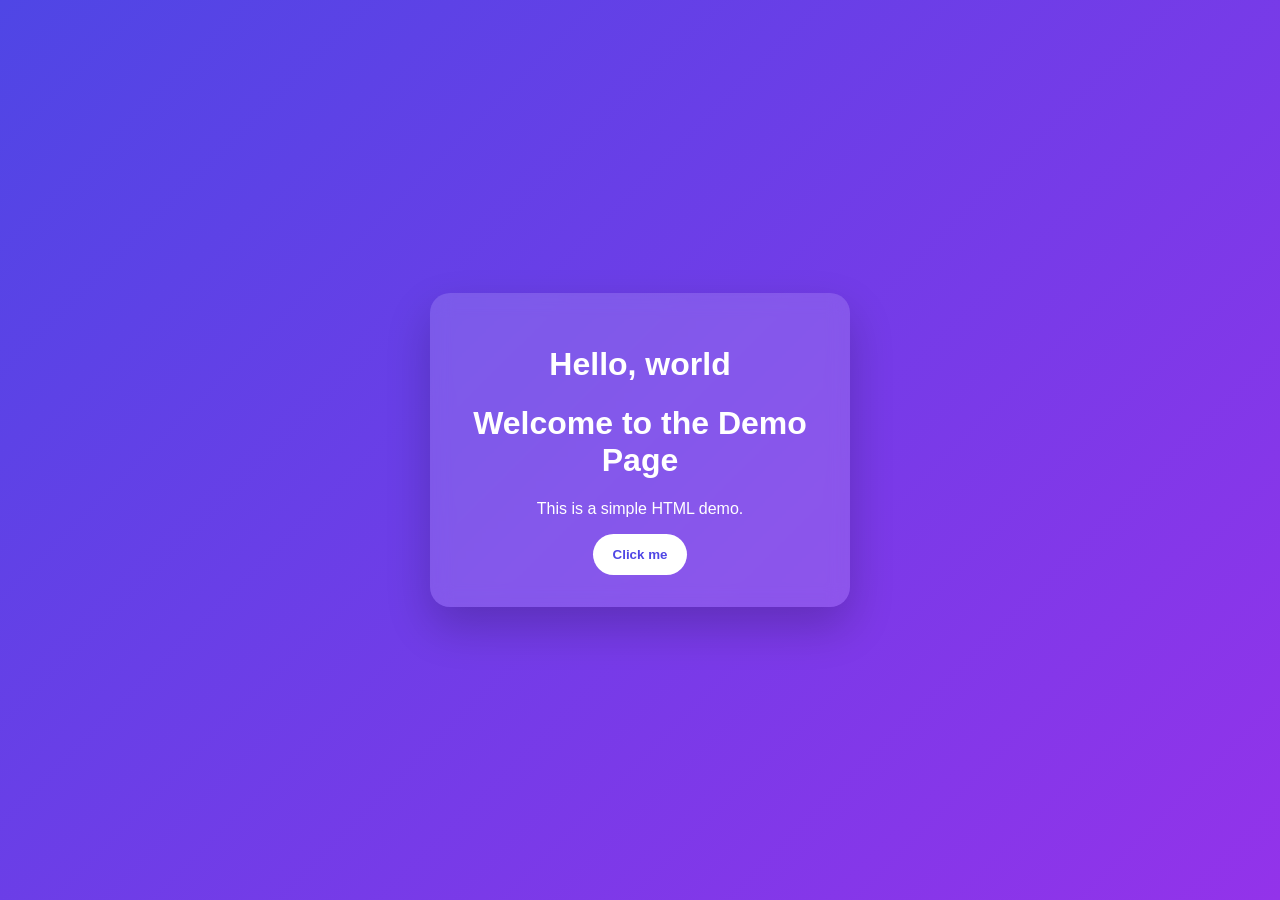
<file: index.html>
<!DOCTYPE html>
<html lang="en">
<head>
	<meta charset="UTF-8" />
	<meta name="viewport" content="width=device-width, initial-scale=1.0" />
	<title>Demo Page</title>
	<style>
		* { box-sizing: border-box; }
		body {
			margin: 0;
			min-height: 100vh;
			display: grid;
			place-items: center;
			font-family: Arial, sans-serif;
			color: #fff;
			background: linear-gradient(135deg, #4f46e5, #9333ea);
		}
		.card {
			width: min(90%, 420px);
			padding: 2rem;
			text-align: center;
			border-radius: 20px;
			background: rgba(255, 255, 255, 0.14);
			box-shadow: 0 20px 45px rgba(0, 0, 0, 0.2);
			backdrop-filter: blur(10px);   
		}
		button {
			border: 0;
			padding: 0.8rem 1.2rem;
			border-radius: 999px;
			color: #4f46e5;
			background: #fff;
			cursor: pointer;
			font-weight: bold;
		}
		button:hover { transform: translateY(-2px); }
	</style>
</head>
<body>
	<main class="card">
		<h1>Hello, world</h1>
		<h1>Welcome to the Demo Page</h1>
		<p id="message">This is a simple HTML demo.</p>
		<button id="actionButton">Click me</button>
	</main>

	<script>
		document.getElementById('actionButton').addEventListener('click', () => {
			document.getElementById('message').textContent = 'Button clicked successfully!';
		});
	</script>
</body>
</html>
</file>
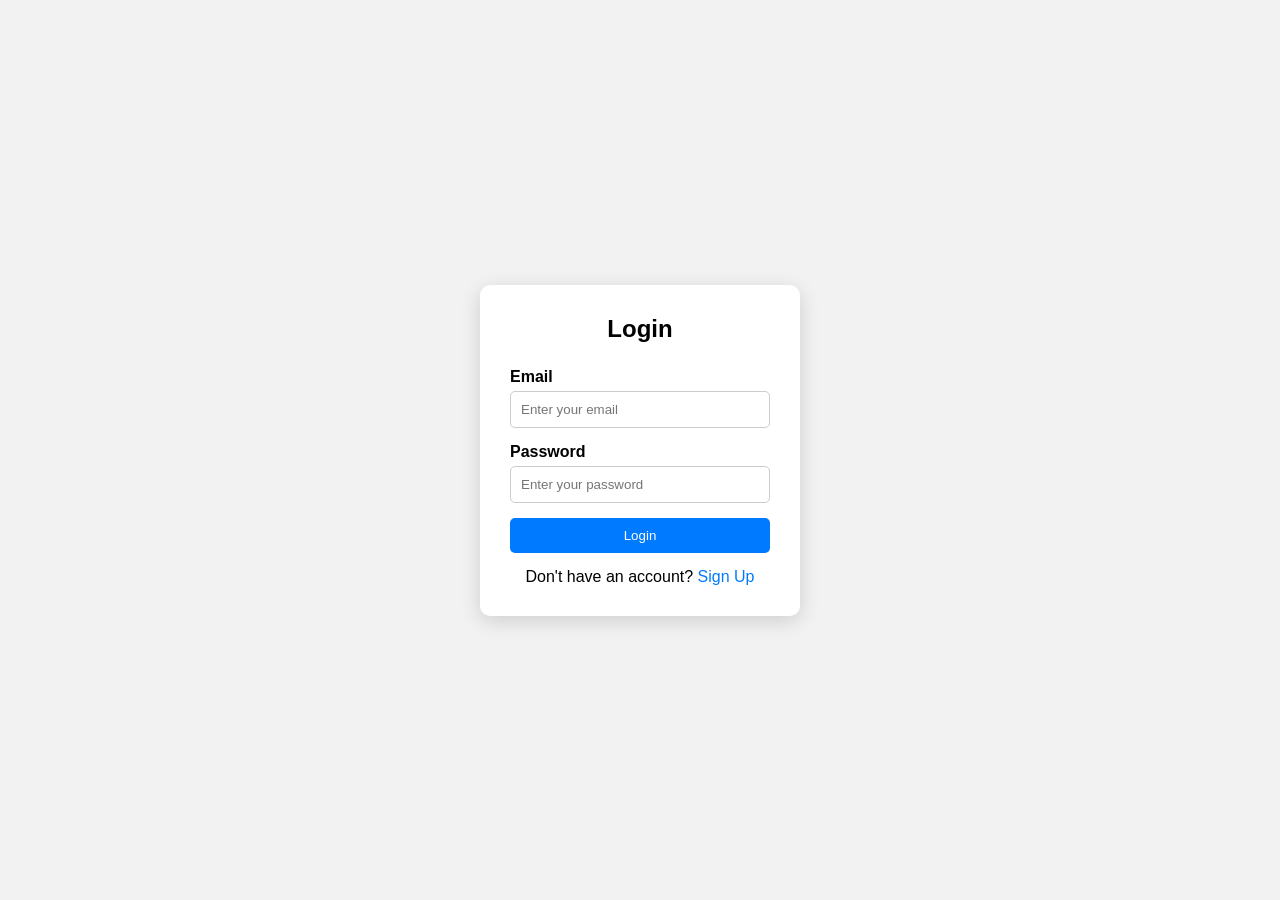
<file: class.html>
<!DOCTYPE html>
<html lang="en">
<head>
    <meta charset="UTF-8">
    <meta name="viewport" content="width=device-width, initial-scale=1.0">
    <title>Login Form</title>

    <link rel="stylesheet" href="style.css">
</head>
<body>

    <div class="login-box">

        <h2>Login</h2>

        <form>
            <label>Email</label>
            <input type="email" placeholder="Enter your email">

            <label>Password</label>
            <input type="password" placeholder="Enter your password">

            <button type="submit">Login</button>

            <p>Don't have an account? <a href="#">Sign Up</a></p>
        </form>

    </div>

</body>
</html>
</file>
<file: style.css>
* {
    margin: 0;
    padding: 0;
    box-sizing: border-box;
}

body {
    font-family: Arial, sans-serif;
    background: #f2f2f2;

    display: flex;
    justify-content: center;
    align-items: center;

    height: 100vh;
}

.login-box {
    background: white;
    width: 320px;
    padding: 30px;

    border-radius: 10px;
    box-shadow: 0 5px 20px rgba(0, 0, 0, 0.15);
}

.login-box h2 {
    text-align: center;
    margin-bottom: 25px;
}

.login-box label {
    display: block;
    margin-bottom: 5px;
    font-weight: bold;
}

.login-box input {
    width: 100%;
    padding: 10px;
    margin-bottom: 15px;

    border: 1px solid #ccc;
    border-radius: 5px;
}

.login-box button {
    width: 100%;
    padding: 10px;

    background: #007bff;
    color: white;

    border: none;
    border-radius: 5px;

    cursor: pointer;
}

.login-box button:hover {
    background: #0056b3;
}

.login-box p {
    text-align: center;
    margin-top: 15px;
}

.login-box a {
    color: #007bff;
    text-decoration: none;
}
</file>
